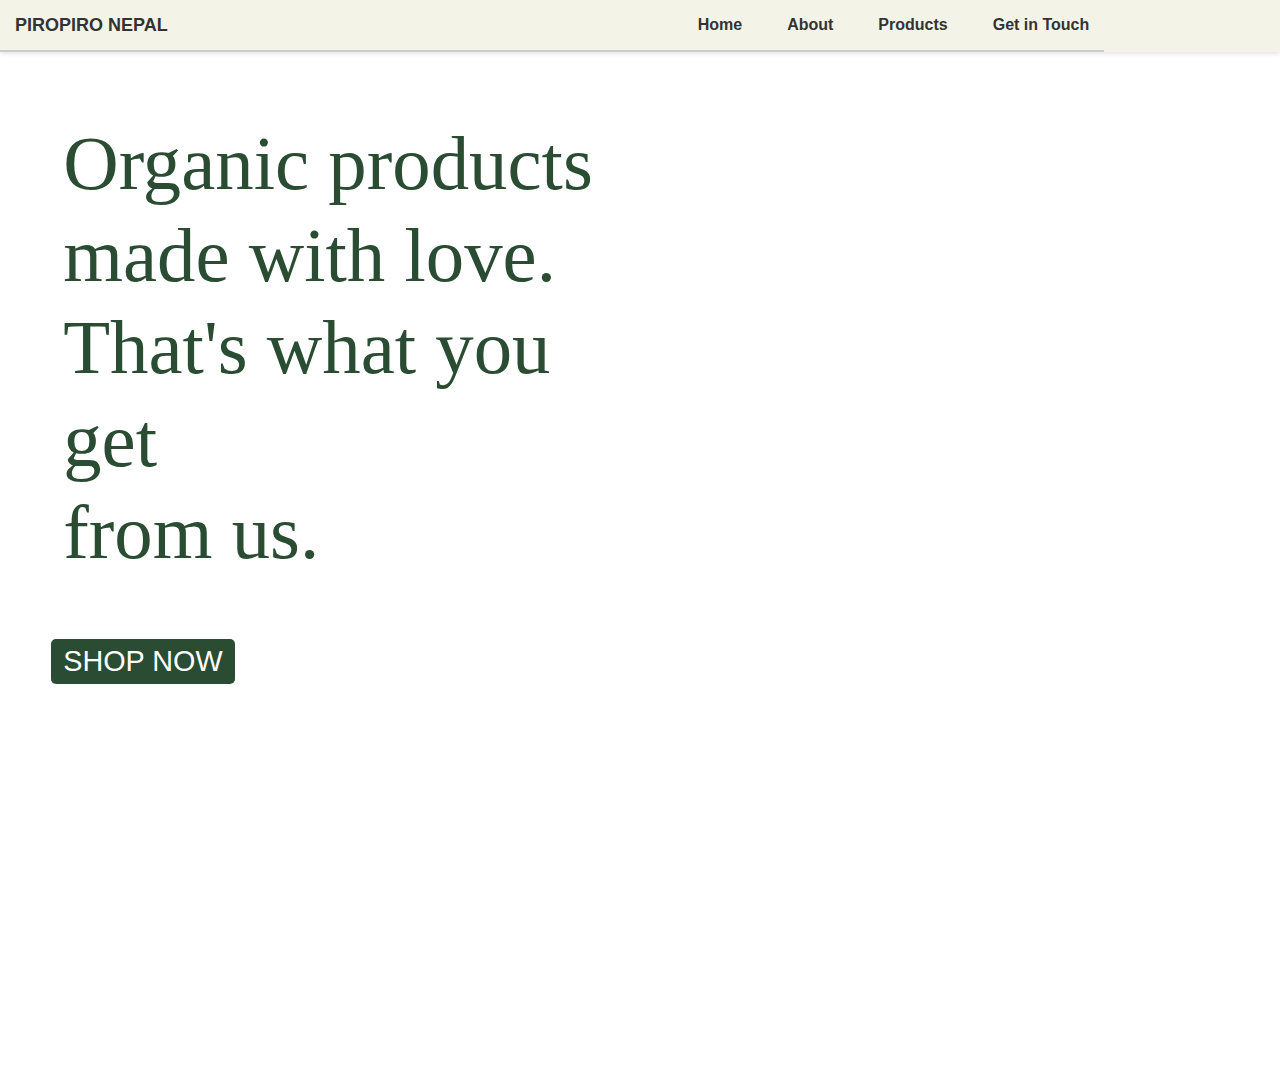
<file: index.html>
<!DOCTYPE html>
<html lang="en">
<head>
    <meta charset="UTF-8">
    <meta name="viewport" content="width=device-width, initial-scale=1.0">
    <title>PiroPiro Nepal</title>
    <link rel="stylesheet" href="header.css">
    <link rel="stylesheet" href="indexpage.css">
</head>
<body>
    <header class="header">
      <nav class="navbar">
          <div class="left">
            <a class="heading-logo" href="#">PIROPIRO NEPAL</a>
        </div>
            <ul>
                <li><a href="index.html">Home</a></li>
                <li><a href="about.html">About</a></li>
                <li><a href="products.html">Products</a></li>
                <li><a href="contact.html">Get in Touch</a></li>
            </ul>
        </nav>
    </header>
    <section id="home" class="section home">
        <div class="overlay">
            <div class="intro">
                <h1>PIROPIRO <br> NEPAL</h1>
                <p>Organic products <br> made with love. <br>
                  That's what you get <br> from us.</p>
                <a href="#shop" class="btn">SHOP NOW</a>
            </div>
        </div>
    </section>
</body>
</html>
</file>
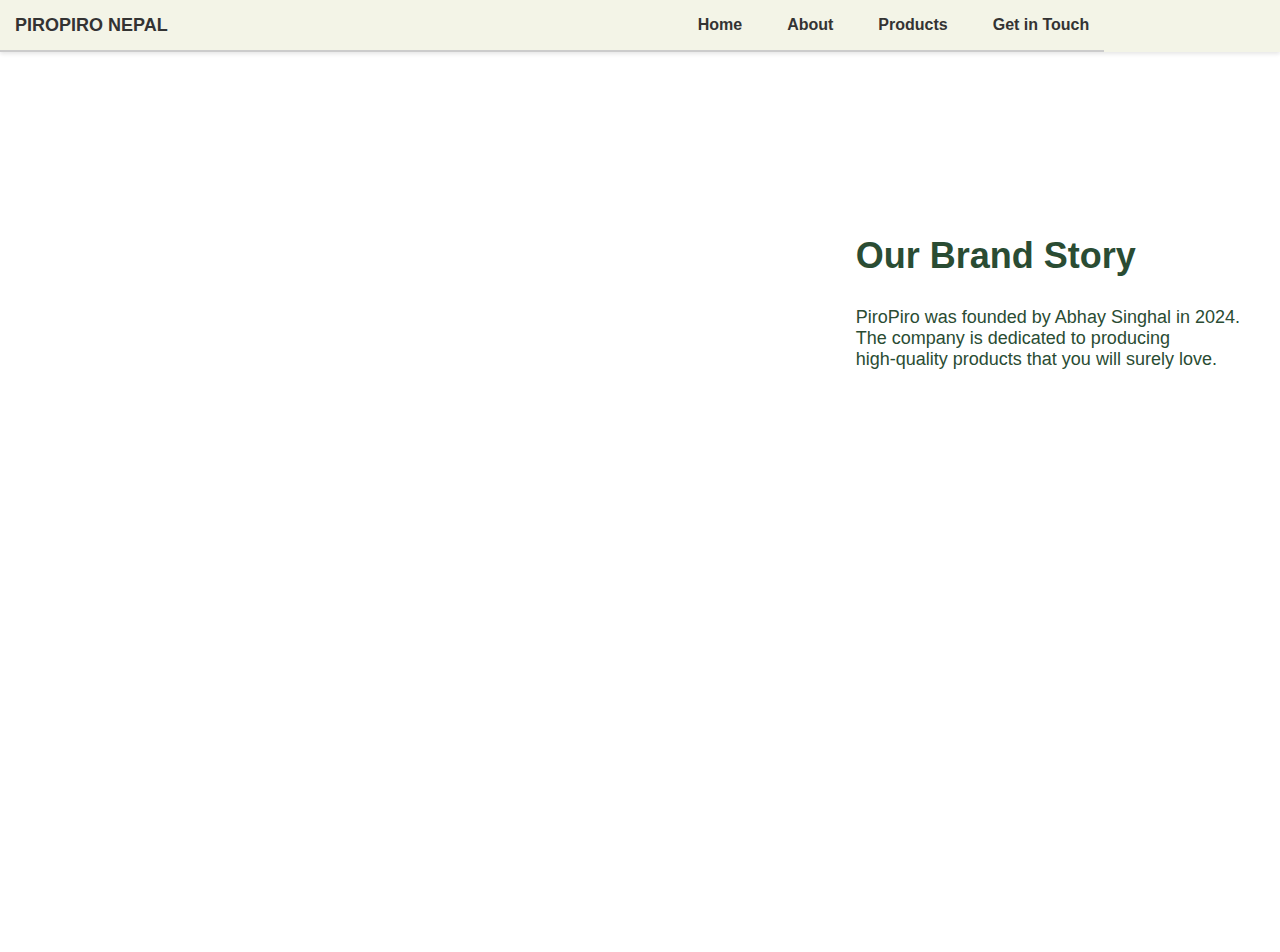
<file: about.html>
<!DOCTYPE html>
<html lang="en">
<head>
    <meta charset="UTF-8">
    <meta name="viewport" content="width=device-width, initial-scale=1.0">
    <title>About Us</title>
    <link rel="stylesheet" href="about.css">
</head>
<body>
    <header class="header">
        <nav class="navbar">
            <div class="left">
              <a class="heading-logo" href="#">PIROPIRO NEPAL</a>
          </div>
             <ul>
                    <li><a href="index.html">Home</a></li>
                    <li><a href="about.html">About</a></li>
                    <li><a href="products.html">Products</a></li>
                    <li><a href="contact.html">Get in Touch</a></li>
             </ul>
          </nav>
      </header>
<section class="home">
    <div class="overlay textbox">
        <div class="about-content">
            <h2 class="brand">Our Brand Story</h2>
            <p class="paragraph">PiroPiro was founded by Abhay Singhal in 2024. <br> The company is dedicated to producing <br> high-quality products that you will surely love.</p>
        </div>
    </div>
</section>
</body>
</html>
</file>
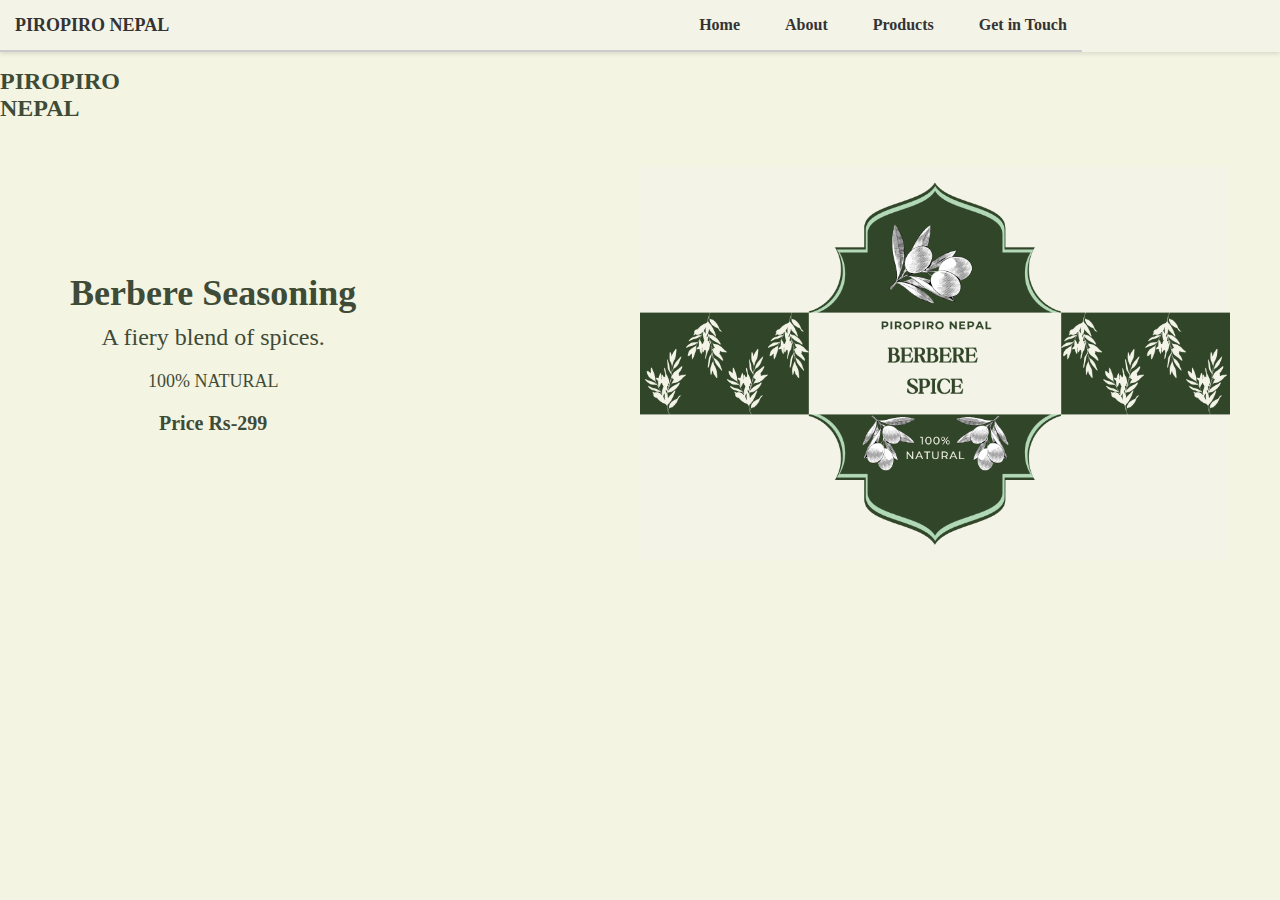
<file: berbere.html>
<!DOCTYPE html>
<html lang="en">
<head>
    <meta charset="UTF-8">
    <meta name="viewport" content="width=device-width, initial-scale=1.0">
    <title>Gunpowder</title>
    <link rel="stylesheet" href="header.css">
    <link rel="stylesheet" href="gunpowder.css">
</head>
<body>
    <header class="header">
        <nav class="navbar">
            <div class="left">
              <a class="heading-logo" href="#">PIROPIRO NEPAL</a>
          </div>
              <ul>
                  <li><a href="index.html">Home</a></li>
                  <li><a href="about.html">About</a></li>
                  <li><a href="products.html">Products</a></li>
                  <li><a href="contact.html">Get in Touch</a></li>
              </ul>
          </nav>
      </header>
      <div class="intro">
        <h1><b>PIROPIRO <br> NEPAL</b></h1>
      </div>
      <div class="product-section">
        <div class="product-details">
            <h1>Berbere Seasoning</h1>
            <p class="product-tagline">A fiery blend of spices.</p>
            <p class="product-info">100% NATURAL</p>
            <h2>Price Rs-299</h2>
        </div>
        <div class="product-image">
            <img src="image\2.png" alt="Product Image">
        </div>
    </div>
</body>
</html>
</file>
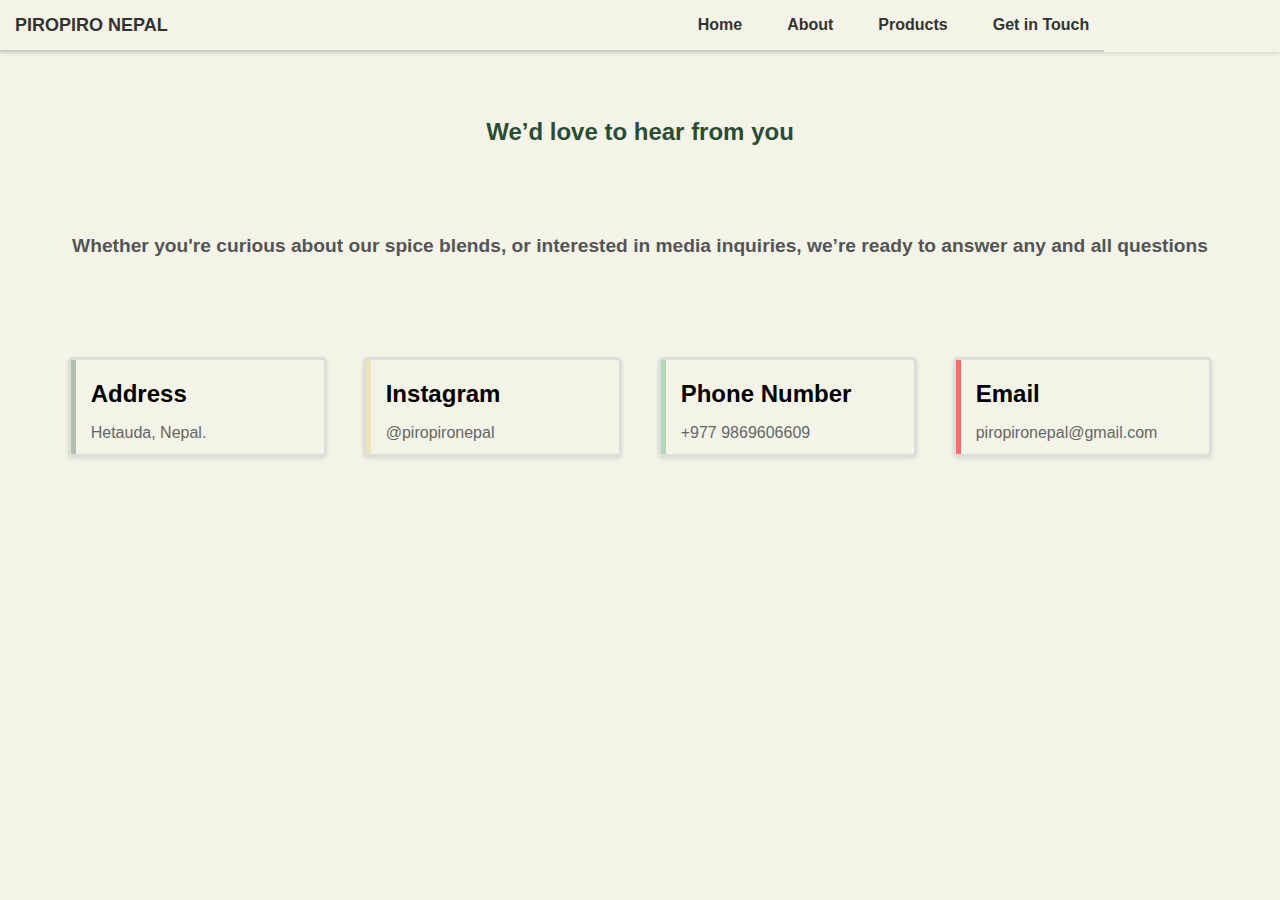
<file: contact.html>
<!DOCTYPE html>
<html lang="en">
<head>
    <meta charset="UTF-8">
    <meta name="viewport" content="width=device-width, initial-scale=1.0">
    <title>Contact</title>
    <link rel="stylesheet" href="header.css">
    <link rel="stylesheet" href="contact.css">
</head>
<body>
    <header class="header">
        <nav class="navbar">
            <div class="left">
              <a class="heading-logo" href="#">PIROPIRO NEPAL</a>
          </div>
              <ul>
                  <li><a href="index.html">Home</a></li>
                  <li><a href="about.html">About</a></li>
                  <li><a href="products.html">Products</a></li>
                  <li><a href="contact.html">Get in Touch</a></li>
              </ul>
          </nav>
      </header>
      <div class="container">
        <h1 class="animation">We’d love to hear from you</h1>
        <p class="subtitle animation">Whether you're curious about our spice blends, or interested in media inquiries, we’re ready to answer any and all questions</p>
        <div class="cards">
            <div class="card">
                <div class="card-header address"></div>
                <h2>Address</h2>
                <p>Hetauda, Nepal.</p>
            </div>
            <div class="card">
                <div class="card-header Instagram"></div>
                <h2>Instagram</h2>
                <p>@piropironepal</p>
            </div>
            <div class="card">
                <div class="card-header phone"></div>
                <h2>Phone Number</h2>
                <p>+977 9869606609</p>
            </div>
            <div class="card">
                <div class="card-header email"></div>
                <h2>Email</h2>
                <p>piropironepal@gmail.com</p>
            </div>
        </div>
    </div>
</body>
</html>
</file>
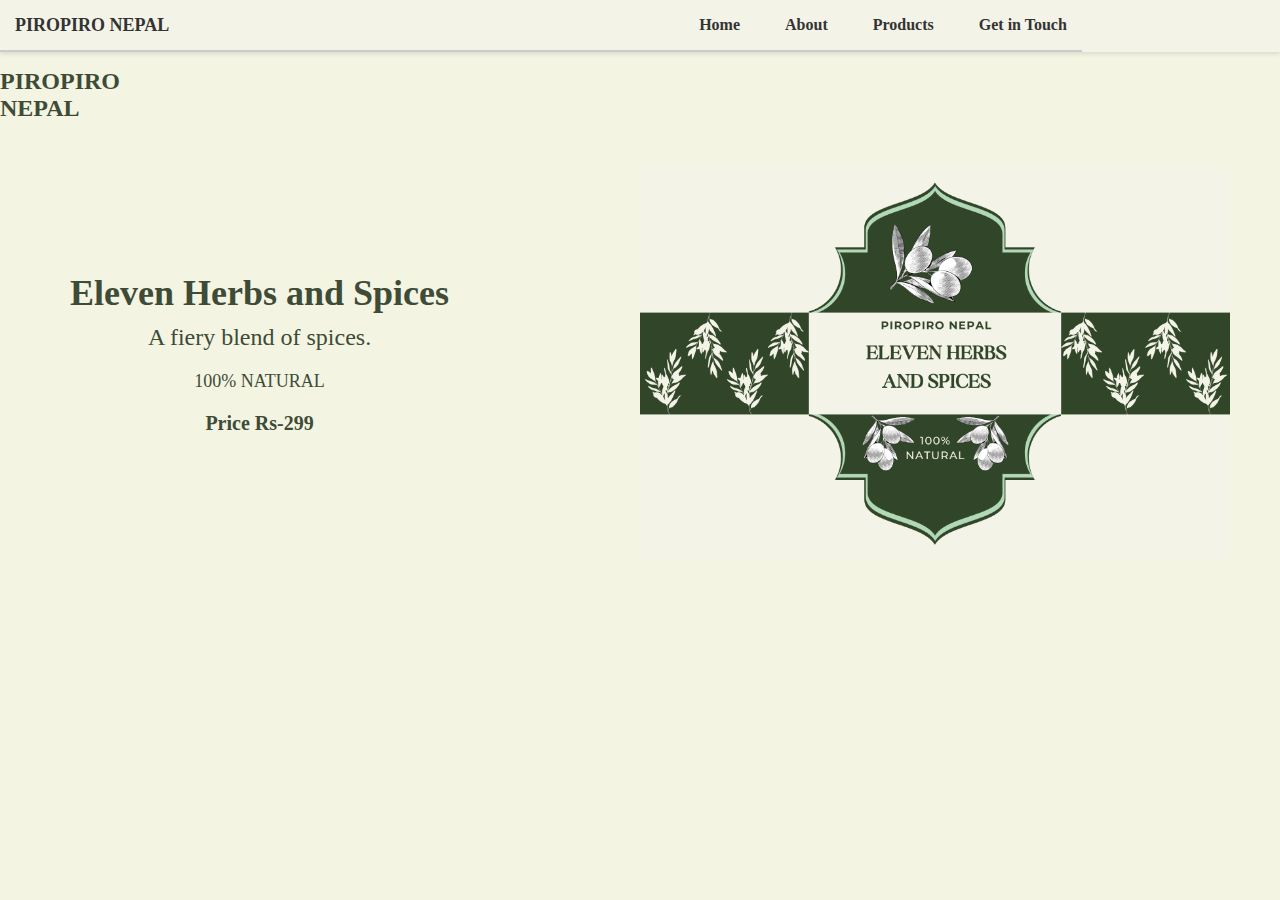
<file: Eleven.html>
<!DOCTYPE html>
<html lang="en">
<head>
    <meta charset="UTF-8">
    <meta name="viewport" content="width=device-width, initial-scale=1.0">
    <title>Gunpowder</title>
    <link rel="stylesheet" href="header.css">
    <link rel="stylesheet" href="gunpowder.css">
</head>
<body>
    <header class="header">
        <nav class="navbar">
            <div class="left">
              <a class="heading-logo" href="#">PIROPIRO NEPAL</a>
          </div>
              <ul>
                  <li><a href="index.html">Home</a></li>
                  <li><a href="about.html">About</a></li>
                  <li><a href="products.html">Products</a></li>
                  <li><a href="contact.html">Get in Touch</a></li>
              </ul>
          </nav>
      </header>
      <div class="intro">
        <h1><b>PIROPIRO <br> NEPAL</b></h1>
      </div>
      <div class="product-section">
        <div class="product-details">
            <h1>Eleven Herbs and Spices</h1>
            <p class="product-tagline">A fiery blend of spices.</p>
            <p class="product-info">100% NATURAL</p>
            <h2>Price Rs-299</h2>
        </div>
        <div class="product-image">
            <img src="image\4.png" alt="Product Image">
        </div>
    </div>
</body>
</html>
</file>
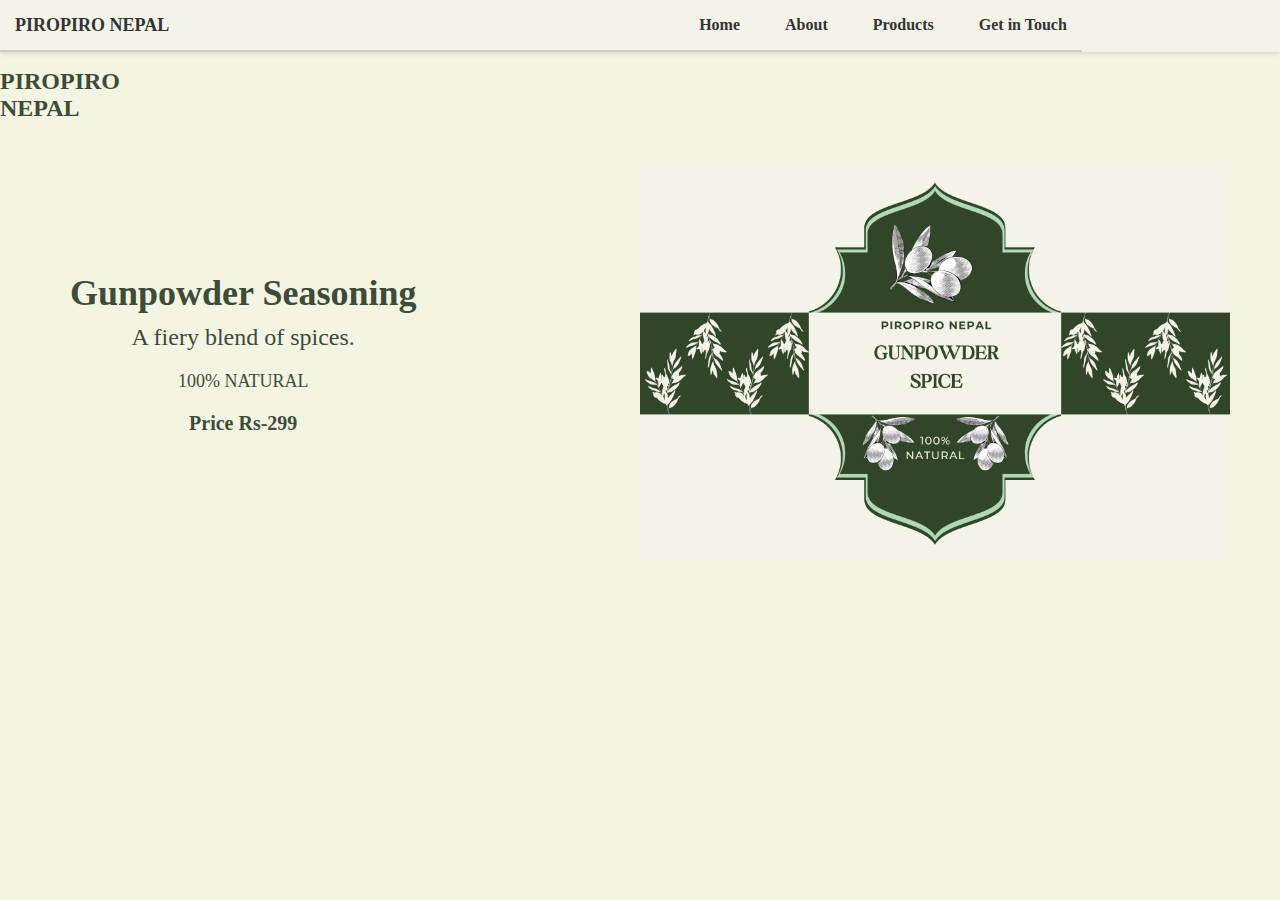
<file: gunpowder.html>
<!DOCTYPE html>
<html lang="en">
<head>
    <meta charset="UTF-8">
    <meta name="viewport" content="width=device-width, initial-scale=1.0">
    <title>Gunpowder</title>
    <link rel="stylesheet" href="header.css">
    <link rel="stylesheet" href="gunpowder.css">
</head>
<body>
    <header class="header">
        <nav class="navbar">
            <div class="left">
              <a class="heading-logo" href="#">PIROPIRO NEPAL</a>
          </div>
              <ul>
                  <li><a href="index.html">Home</a></li>
                  <li><a href="about.html">About</a></li>
                  <li><a href="products.html">Products</a></li>
                  <li><a href="contact.html">Get in Touch</a></li>
              </ul>
          </nav>
      </header>
      <div class="intro">
        <h1><b>PIROPIRO <br> NEPAL</b></h1>
      </div>
      <div class="product-section">
        <div class="product-details">
            <h1>Gunpowder Seasoning</h1>
            <p class="product-tagline">A fiery blend of spices.</p>
            <p class="product-info">100% NATURAL</p>
            <h2>Price Rs-299</h2>
        </div>
        <div class="product-image">
            <img src="image\1.png" alt="Product Image">
        </div>
    </div>
</body>
</html>
</file>
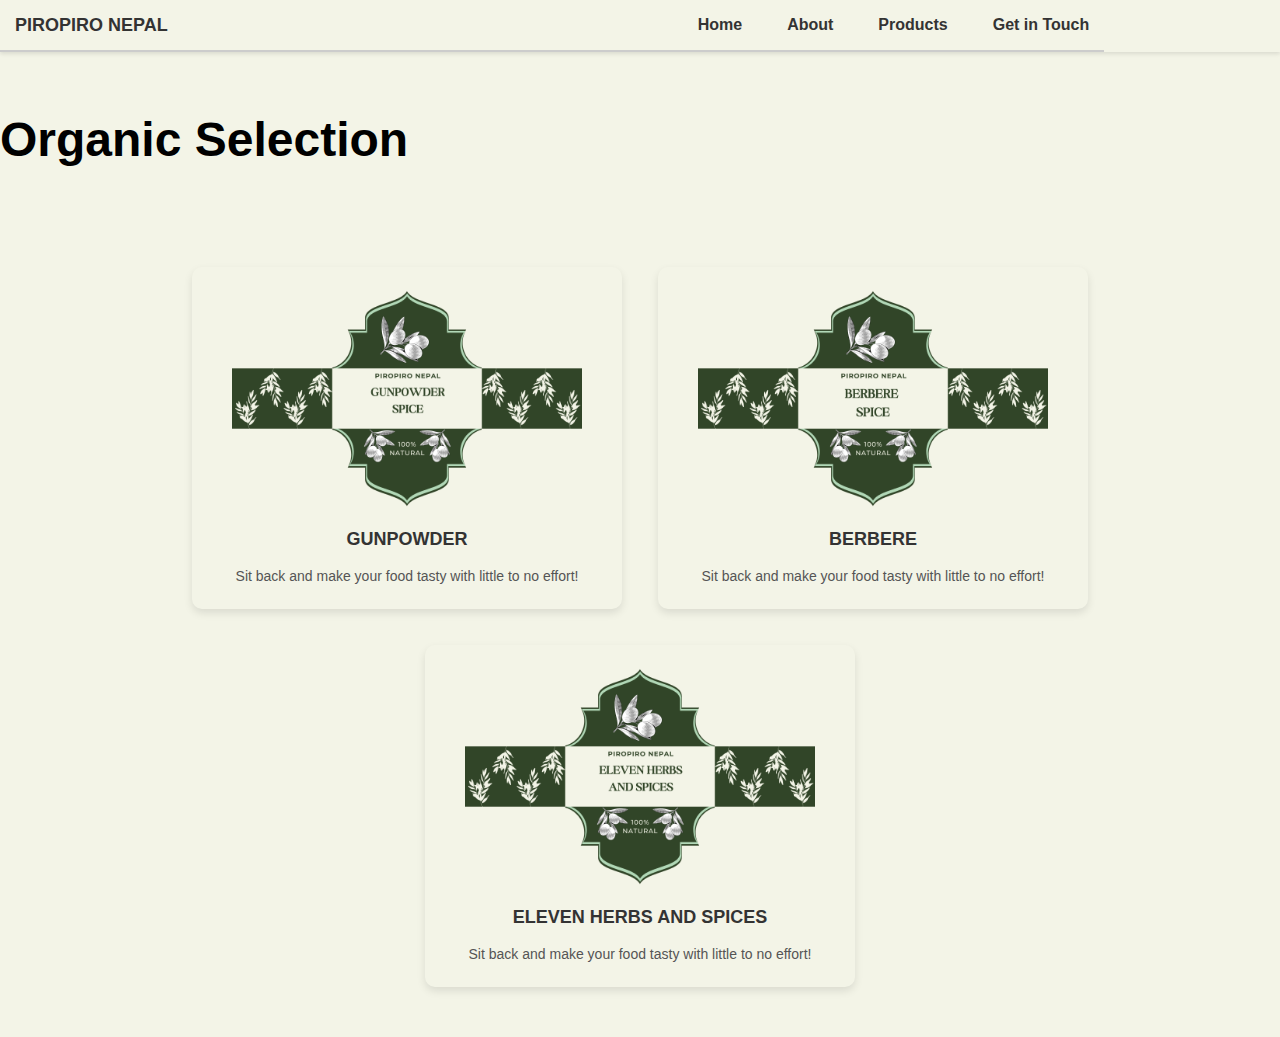
<file: products.html>
<!DOCTYPE html>
<html lang="en">
<head>
    <meta charset="UTF-8">
    <meta name="viewport" content="width=device-width, initial-scale=1.0">
    <title>Products</title>
    <link rel="stylesheet" href="header.css">
    <link rel="stylesheet" href="products.css">
</head>
<body>
    <header class="header">
        <nav class="navbar">
            <div class="left">
              <a class="heading-logo" href="#">PIROPIRO NEPAL</a>
          </div>
              <ul>
                  <li><a href="index.html">Home</a></li>
                  <li><a href="about.html">About</a></li>
                  <li><a href="products.html">Products</a></li>
                  <li><a href="contact.html">Get in Touch</a></li>
              </ul>
          </nav>
      </header>
    <section id="products" class="section products">
        <div class="content">
            <h2>Organic Selection</h2>
            <div class="gallery">
                <div class="product-item">
                    <a href="gunpowder.html">
                    <img src="image\1.png" alt="Gunpowder" class="prod-img" href="">
                </a>
                    <h3>GUNPOWDER</h3>
                    <p>Sit back and make your food tasty with little to no effort!</p>
                </div>
                <div class="product-item">
                <a href="berbere.html">
                    <img src="image\2.png" alt="Berbere" class="prod-img">
                </a> 
                    <h3>BERBERE</h3>
                    <p>Sit back and make your food tasty with little to no effort!</p>
                </div>
                <div class="product-item">
                <a href="Eleven.html">
                    <img src="image\4.png" alt="Eleven Herbs and Spices" class="prod-img">
                </a>
                    <h3>ELEVEN HERBS AND SPICES</h3>
                    <p>Sit back and make your food tasty with little to no effort!</p>
                </div>
            </div>
        </div>
    </section>
</body>
</html>
</file>
<file: header.css>
body {
  margin: 0;
  font-family: 'Josefin Sans', sans-serif;
}
.header {
  background-color: #F3F4E7;
  padding: 0px 0;
  box-shadow: 0 2px 4px rgba(0, 0, 0, 0.1);
  display: flex;
  justify-content: space-between;
  
}

.navbar {
  display: flex;
  justify-content: space-between; /* Align items to left and right */
  align-items: center; /* Center items vertically */
  height: 50px;
  border-bottom: 2px solid #ccc
}

.heading-logo {
  font-weight: bold;
  color: #333; /* Example text color */
  text-decoration: none;
  font-size: 18px; /* Example font size */
  padding-right: 500px;
}

.navbar ul {
  list-style: none;
  padding: 0;
  display: flex;
  justify-content: center;
  margin: 0;
}
.navbar li {
  margin: 0 15px;
  padding-top: 15px;
  padding-bottom: 15px;
}

.navbar a {
  text-decoration: none;
  color: #333;
  font-weight: bold;
  padding-left: 15px;
}
 .heading-logo{
  text-align: left;
 }
</file>
<file: indexpage.css>
.section {
  padding: 5% 2%;
  text-align: center;
}

.home {
  background: url("https://i.pinimg.com/originals/28/35/df/2835df0e62b742bdace97c216998f969.jpg") no-repeat center center/cover;
  color: #2a4c33;
  position: relative;
  height: 100vh;
}

.overlay {
  width: 100%;
  height: 100%;
  display: flex;
  justify-content: flex-start;
  align-items: flex-start;
  text-align: left;
  position: absolute;
  padding: 2%;
  box-sizing: border-box;
  flex-direction: column;
  margin-top: -20%; /* Adjust if necessary */
}

@keyframes slide {
  from {
    transform: translateX(-2%);
  }
  to {
    transform: translateX(3%);
  }
}

.intro h1 {
  white-space: nowrap;
  display: inline-block;
  animation: slide 0.5s linear forwards;
  font-size: 2.4em;
  margin-bottom: 2%;
  padding-bottom: 5%;
  font-weight: 700;
}

.intro p {
  font-family: 'Montserrat', serif;
  font-size: 4.8em;
  margin-bottom: 2%;
  padding-left: 2%;
  padding-bottom: 8%;
  font-weight: 500;
  line-height: 1.2;
  animation: slide 0.5s linear forwards;
}

.btn {
  display: inline-block;
  padding: 1% 2%;
  background-color: #2a4c33;
  color: #fff;
  text-decoration: none;
  font-size: 1.8em;
  border-radius: 5px;
}

/* Media Queries for responsiveness */
@media (max-width: 768px) {
  .intro h1 {
    font-size: 2em;
    padding-bottom: 4%;
  }

  .intro p {
    font-size: 3.2em;
    padding-left: 2%;
    padding-bottom: 6%;
  }

  .btn {
    font-size: 1.6em;
  }
}

@media (max-width: 480px) {
  .intro h1 {
    font-size: 1.6em;
    padding-bottom: 3%;
  }

  .intro p {
    font-size: 2.4em;
    padding-left: 2%;
    padding-bottom: 4%;
  }

  .btn {
    font-size: 1.4em;
  }
}
</file>
<file: about.css>
body {
    margin: 0;
    font-family: 'Josefin Sans', sans-serif;
  }
  .header {
    background-color: #F3F4E7;
    padding: 0px 0;
    box-shadow: 0 2px 4px rgba(0, 0, 0, 0.1);
    display: flex;
    justify-content: space-between;
    
  }
  
  .navbar {
    display: flex;
    justify-content: space-between; /* Align items to left and right */
    align-items: center; /* Center items vertically */
    height: 50px;
    border-bottom: 2px solid #ccc;
  }
  
  .heading-logo {
    font-weight: bold;
    color: #333; /* Example text color */
    text-decoration: none;
    font-size: 18px; /* Example font size */
    padding-right: 500px;
  }
  
  .navbar ul {
    list-style: none;
    padding: 0;
    display: flex;
    justify-content: center;
    margin: 0;
  }
  .navbar li {
    margin: 0 15px;
    padding-top: 15px;
    padding-bottom: 15px;
  }
  
  .navbar a {
    text-decoration: none;
    color: #333;
    font-weight: bold;
    padding-left: 15px;
  }
   .heading-logo{
    text-align: left;
   }
  
  .about, .products, .news, .contact {
    background-color: #f5f2e4;
    color: #2a4c33;
  }
  
.section {
    padding: 50px 20px;
    text-align: center;
}
  
@keyframes slideBackground {
    0% {
        background-position: 0 0; /* Start position */
    }
    100% {
        background-position: 0 50%; /* End position */
    }
}
.home {
    background: url("https://i.pinimg.com/originals/71/81/e1/7181e1221f62cb5387fbcf2439b04a4b.jpg") no-repeat center center/cover;
    color: #2a4c33;
    position: relative;
    height: 100vh;
    animation: slideBackground 0.5s linear;
}

.overlay {
    width: 100%;
    height: 100%;
    display: flex;
    justify-content: top;
    align-items: flex-end;
    position: absolute;
    padding: 20px;
    box-sizing: border-box;
    flex-direction: column;
    right: 0; /* Align to the right */
    top: 0; /* Align to the top */
    z-index: 1; /* Ensure it's above the background image */
}

.brand
{ 
       padding-top: 3cm;
        padding-right: 30px;
        font-size: 36px;
        margin-bottom: 20px;
        padding-bottom: 10px;
        font-weight: 700;
      }
.paragraph{
    
        font-size: 18px;
        margin-bottom: 20px;
        padding-bottom: 30px;
}
.about-content {
    animation: slide 0.5s linear forwards;
    padding: 20px;
    padding-left: 2in;
}

@keyframes slide {
    from {
        transform: translateX(20px);
        opacity: 0;
    }
    to {
        transform: translateX(-20px);
        opacity: 1;
    }
}
</file>
<file: gunpowder.css>
body {
    font-family: 'Josefin Sans', 'sans-serif';
    background-color: #f4f4e3;
    margin: 0;
    padding: 0;
}

.container {
    display: flex;
    justify-content: center;
    padding: 20px;
    background-color: #e0dfd5;
}
.product-image {
    width: 50%;
    display: flex;
    justify-content: center;
    align-items: center;
    position: relative;
}

.product-image img {
    max-width: 100%;
    height: auto;
    position: relative;
    top: -2cm;
}
@keyframes slide {
    from {
      transform: translateX(-20px);
    }
    to {
      transform: translateX(20px);
    }
  }
  
.intro h1 {
    color: #3e4b37;
    white-space: nowrap;
    display: inline-block;
    animation: slide 0.5s linear forwards;
    font-size: 24px;
    margin-bottom: 20px;
    padding-bottom: 50px;
    font-weight: 900;
  }
.product-section {
    display: flex;
    justify-content: space-between;
    padding: 50px;
    background-color: #f4f4e3;
}

.product-details {
    text-align: center;
    color: #3e4b37;
    padding: 20px;
}

.product-title {
    font-size: 24px;
    letter-spacing: 2px;
    font-weight: bold;
    margin: 0;
}

.product-details h1 {
    font-size: 36px;
    font-weight: bold;
    margin: 10px 0;
}

.product-details h2 {
    font-size: 20px;
    font-weight: bolder;
    margin: 10px 0;
}

.product-tagline {
    font-size: 24px;
    margin: 10px 0;
    font-weight: lighter;
}

.product-info {
    font-size: 18px;
    margin: 20px 0;
}
</file>
<file: contact.css>
body {
    margin: 0;
    font-family: 'Josefin Sans', sans-serif;
    background-color: #F3F4E7;
  }
  @keyframes slide {
    from {
        transform: translateX(-20px);
        opacity: 0;
    }
    to {
        transform: translateX(30px);
        opacity: 1;
    }
}

.animation{
    white-space: nowrap;
    display: inline-block;
    animation: slide 0.5s linear forwards;
    font-size: 24px;
    margin-bottom: 20px;
    padding-bottom: 50px;
    font-weight: 700;
    color: #2a4c33;
}

.container {
    text-align: center;
    padding: 50px;
}

h1 {
    font-size: 2.5em;
    margin-bottom: 10px;
}

.subtitle {
    font-size: 1.2em;
    color: #555;
    margin-bottom: 40px;
}

.cards {
    display: flex;
    justify-content: space-around;
    flex-wrap: wrap;
}

.card {
    background-color: #F3F4E7;
    border: 3px solid #ddd;
    border-radius: 5px;
    box-shadow: 0 2px 4px rgba(0,0,0,0.1);
    width: 22%;
    height: 100px;
    margin: 10px;
    padding: 20px;
    box-sizing: border-box;
    text-align: left;
    position: relative;
}

.card-header {
    width: 5px;
    height: 100%;
    position: absolute;
    top: 0;
    left: 0;
}

.address {
    background-color: #B1C0AE;
}

.Instagram {
    background-color: #EFE3B8;
}

.phone {
    background-color: #B1D8B7;
}

.email {
    background-color: #ff6b6b;
}

h2 {
    font-size: 1.5em;
    margin: 0 0 10px 0;
}

p {
    color: #666;
    font-size: 1em;
}
</file>
<file: products.css>
body {
  margin: 0;
  font-family: 'Josefin Sans', sans-serif;
  padding: 0;
  background-color: #F3F4E7;
}

.products {
  padding: 20px 0;
}

.gallery {
  display: flex;
  flex-direction: row;
  flex-wrap: wrap;
  justify-content: center;
  align-items: flex-start;
  gap: 16px;
  max-width: 1400px;
  margin: 0 auto;
  padding: 20px 10px;
}

.prod-img {
  width: 100%;
  max-width: 350px;
  height: auto;
  object-fit: cover;
  border-radius: 10px;
}

.product-item {
  flex: 0 0 calc(33.33% - 20px); /* Each item takes up roughly 33% of the container width */
  margin: 10px; /* Adjust margin between items */
  text-align: center;
  background-color: #F3F4E7 ; /* White background for better contrast */
  border-radius: 10px;
  padding: 15px;
  box-shadow: 0 4px 8px rgba(0, 0, 0, 0.1);
}

.product-item h3 {
  margin-top: 10px;
  font-size: 18px;
  color: #333;
}

.product-item p {
  margin-bottom: 10px;
  font-size: 14px;
  color: #555;
}
@keyframes slide {
  from {
    transform: translateX(20px);
  }
  to {
    transform: translateX(100px);
  }
}

.content h2 {
  white-space: nowrap;
  display: inline-block;
  animation: slide 0.5s linear forwards;
  font-size: 48px;
  margin-bottom: 20px;
  padding-bottom: 50px;
  font-weight: 700;
}
</file>
